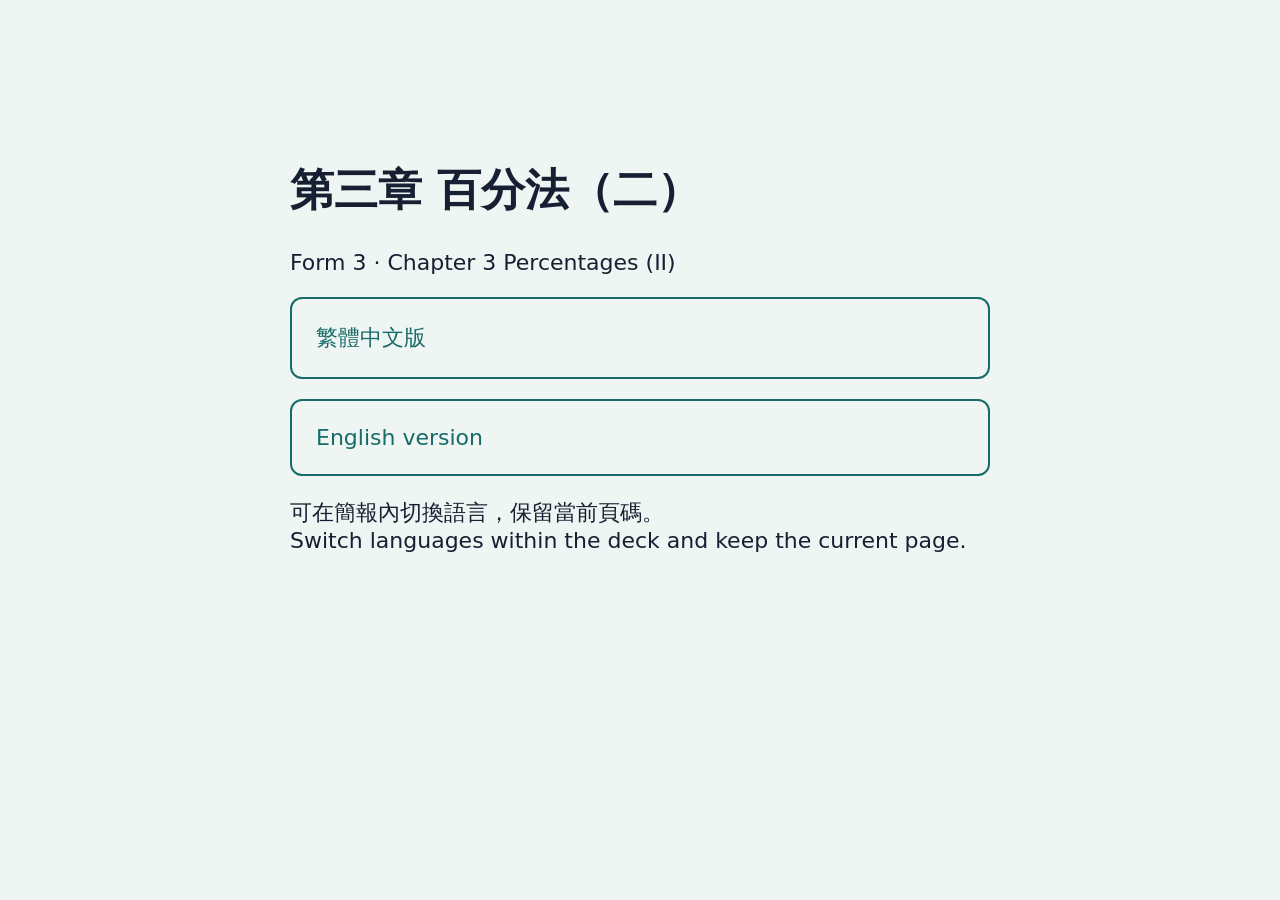
<file: index.html>
<!doctype html><html lang="zh-Hant"><meta charset="utf-8"><meta name="robots" content="noindex,nofollow"><meta name="viewport" content="width=device-width,initial-scale=1"><title>百分法（二） · Percentages (II)</title><style>body{font:22px system-ui;background:#eef5f2;color:#172033;max-width:700px;margin:12vh auto;padding:24px}a{display:block;padding:24px;margin:20px 0;border:2px solid #176b69;border-radius:12px;color:#176b69;text-decoration:none}</style><h1>第三章 百分法（二）</h1><p>Form 3 · Chapter 3 Percentages (II)</p><a href="zh/index.html">繁體中文版</a><a href="en/index.html">English version</a><p>可在簡報內切換語言，保留當前頁碼。<br>Switch languages within the deck and keep the current page.</p></html>
</file>
